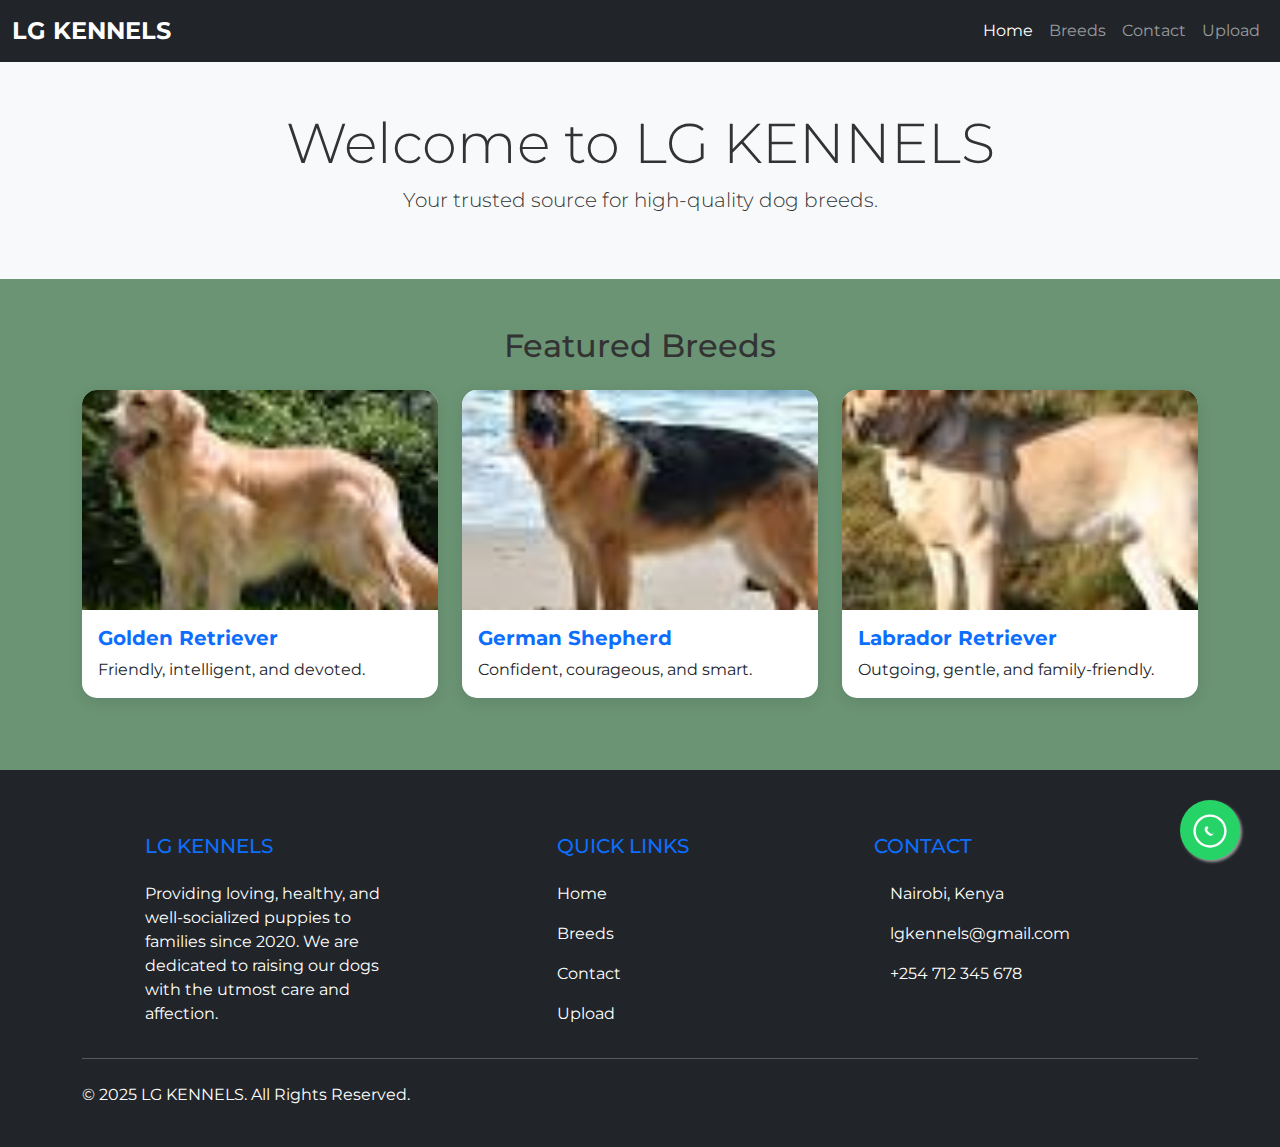
<file: frontend/index.html>
<!DOCTYPE html>
<html lang="en">
<head>
    <meta charset="UTF-8">
    <meta name="viewport" content="width=device-width, initial-scale=1.0">
    <title>LG KENNELS</title>
    <link href="https://cdn.jsdelivr.net/npm/bootstrap@5.3.0/dist/css/bootstrap.min.css" rel="stylesheet">
    <link rel="stylesheet" href="css/style.css">
</head>
<body>

    <!-- Navbar -->
    <nav class="navbar navbar-expand-lg navbar-dark bg-dark">
        <div class="container-fluid">
            <a class="navbar-brand" href="#">LG KENNELS</a>
            <button class="navbar-toggler" type="button" data-bs-toggle="collapse" data-bs-target="#navbarNav" aria-controls="navbarNav" aria-expanded="false" aria-label="Toggle navigation">
                <span class="navbar-toggler-icon"></span>
            </button>
            <div class="collapse navbar-collapse" id="navbarNav">
                <ul class="navbar-nav ms-auto">
                    <li class="nav-item">
                        <a class="nav-link active" aria-current="page" href="index.html">Home</a>
                    </li>
                    <li class="nav-item">
                        <a class="nav-link" href="breeds.html">Breeds</a>
                    </li>
                    <li class="nav-item">
                        <a class="nav-link" href="contact.html">Contact</a>
                    </li>
                    <li class="nav-item">
                        <a class="nav-link" href="upload.html">Upload</a>
                    </li>
                </ul>
            </div>
        </div>
    </nav>

    <!-- Hero Section -->
    <header class="bg-light text-center py-5">
        <div class="container">
            <h1 class="display-4">Welcome to LG KENNELS</h1>
            <p class="lead">Your trusted source for high-quality dog breeds.</p>
        </div>
    </header>

    <!-- Featured Breeds Section -->
    <section class="py-5">
        <div class="container">
            <h2 class="text-center mb-4">Featured Breeds</h2>
            <div class="row">
                <div class="col-md-4 mb-4">
                    <div class="card">
                        <img src="images/golden retriver.jpeg" class="card-img-top" alt="Featured Breed 1">
                        <div class="card-body">
                            <h5 class="card-title">Golden Retriever</h5>
                            <p class="card-text">Friendly, intelligent, and devoted.</p>
                        </div>
                    </div>
                </div>
                <div class="col-md-4 mb-4">
                    <div class="card">
                        <img src="images/german shepard.jpeg" class="card-img-top" alt="Featured Breed 2">
                        <div class="card-body">
                            <h5 class="card-title">German Shepherd</h5>
                            <p class="card-text">Confident, courageous, and smart.</p>
                        </div>
                    </div>
                </div>
                <div class="col-md-4 mb-4">
                    <div class="card">
                        <img src="images/labrador.jpeg" class="card-img-top" alt="Featured Breed 3">
                        <div class="card-body">
                            <h5 class="card-title">Labrador Retriever</h5>
                            <p class="card-text">Outgoing, gentle, and family-friendly.</p>
                        </div>
                    </div>
                </div>
            </div>
        </div>
    </section>

    <!-- Enhanced Footer -->
    <footer class="bg-dark text-white pt-5 pb-4">
        <div class="container text-center text-md-start">
            <div class="row text-center text-md-start">

                <div class="col-md-3 col-lg-3 col-xl-3 mx-auto mt-3">
                    <h5 class="text-uppercase mb-4 font-weight-bold text-primary">LG Kennels</h5>
                    <p>Providing loving, healthy, and well-socialized puppies to families since 2020. We are dedicated to raising our dogs with the utmost care and affection.</p>
                </div>

                <div class="col-md-2 col-lg-2 col-xl-2 mx-auto mt-3">
                    <h5 class="text-uppercase mb-4 font-weight-bold text-primary">Quick Links</h5>
                    <p><a href="index.html" class="text-white" style="text-decoration: none;">Home</a></p>
                    <p><a href="breeds.html" class="text-white" style="text-decoration: none;">Breeds</a></p>
                    <p><a href="contact.html" class="text-white" style="text-decoration: none;">Contact</a></p>
                    <p><a href="upload.html" class="text-white" style="text-decoration: none;">Upload</a></p>
                </div>

                <div class="col-md-4 col-lg-3 col-xl-3 mx-auto mt-3">
                    <h5 class="text-uppercase mb-4 font-weight-bold text-primary">Contact</h5>
                    <p><i class="fas fa-home me-3"></i>Nairobi, Kenya</p>
                    <p><i class="fas fa-envelope me-3"></i>lgkennels@gmail.com</p>
                    <p><i class="fas fa-phone me-3"></i>+254 712 345 678</p>
                </div>
            </div>

            <hr class="mb-4">

            <div class="row align-items-center">
                <div class="col-md-7 col-lg-8">
                    <p> &copy; 2025 LG KENNELS. All Rights Reserved.</p>
                </div>
            </div>
        </div>
    </footer>

    <!-- WhatsApp Float Button -->
    <a href="https://wa.me/254712345678" class="whatsapp-float" target="_blank">
        <svg viewBox="0 0 32 32" class="whatsapp-icon"><path d=" M19.11 17.205c-.372 0-1.088 1.39-1.518 1.39a.63.63 0 0 1-.315-.1c-.802-.402-1.504-.817-2.163-1.447-.545-.516-1.146-1.29-1.46-1.963a.426.426 0 0 1-.073-.215c0-.33.99-.945.99-1.49 0-.546-.827-1.116-.975-1.297a.14.14 0 0 0-.146-.059c-.308.106-1.02.488-1.348.62a.58.58 0 0 0-.25.312c-.308.68-.42.963-.42 1.49 0 .527.29 1.49.59 2.026.312.55.817 1.146 1.448 1.762s1.29 1.147 2.027 1.46c.736.308 1.49.29 2.026.073.536-.214 1.02-.817 1.146-1.49.126-.67.073-1.29-.04-1.46a.426.426 0 0 0-.258-.19z M15.998 2.003a14 14 0 1 0 14 14 14 14 0 0 0-14-14z M15.998 28c-6.627 0-12-5.373-12-12s5.373-12 12-12 12 5.373 12 12-5.373 12-12 12z"></path></svg>
    </a>

    <script src="https://cdn.jsdelivr.net/npm/bootstrap@5.3.0/dist/js/bootstrap.bundle.min.js"></script>
    <script src="js/data.js"></script>
    <script src="js/script.js"></script>
</body>
</html>
</file>
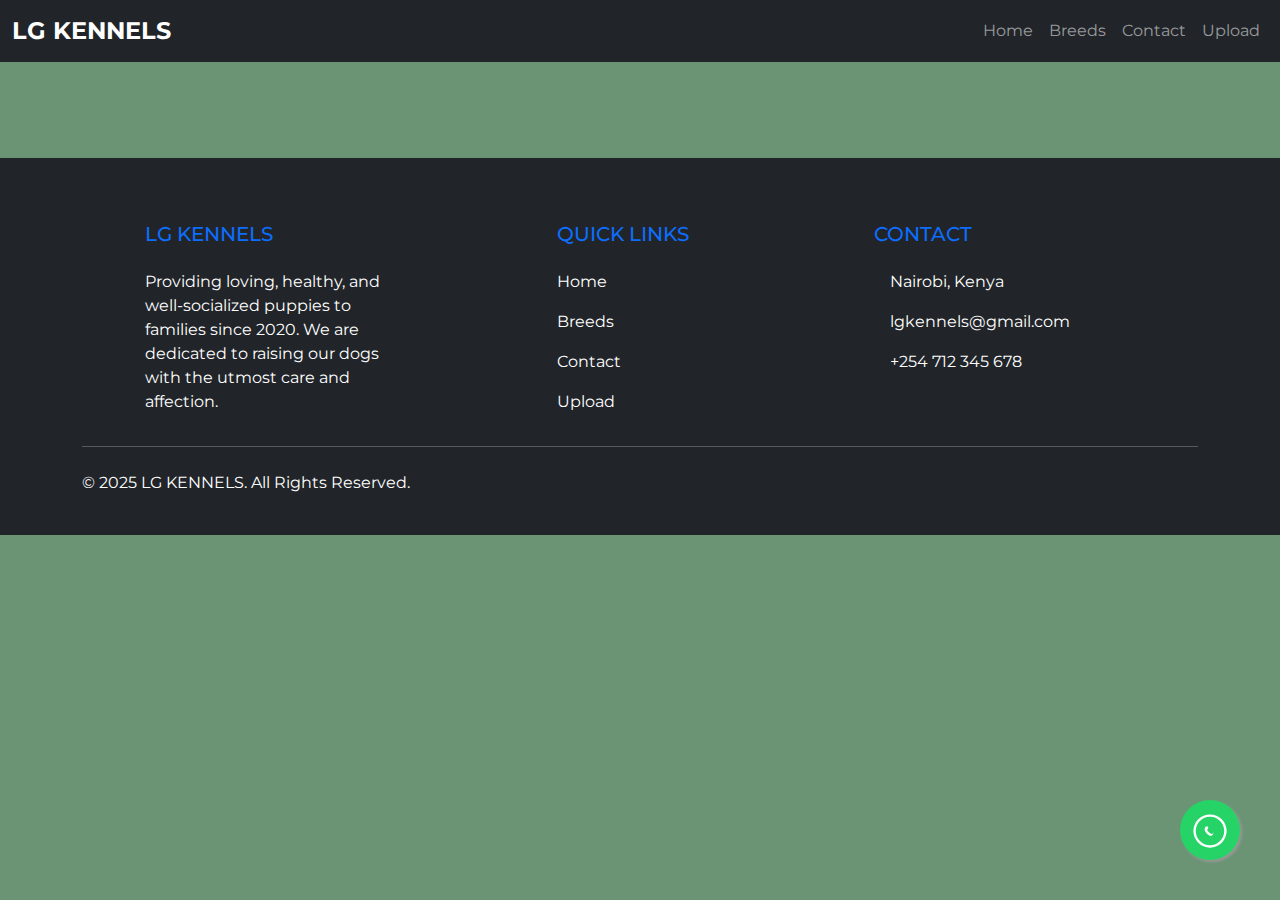
<file: frontend/breed-details.html>
<!DOCTYPE html>
<html lang="en">
<head>
    <meta charset="UTF-8">
    <meta name="viewport" content="width=device-width, initial-scale=1.0">
    <title>Breed Details - LG KENNELS</title>
    <link href="https://cdn.jsdelivr.net/npm/bootstrap@5.3.0/dist/css/bootstrap.min.css" rel="stylesheet">
    <link rel="stylesheet" href="css/style.css">
</head>
<body>

    <!-- Navbar -->
    <nav class="navbar navbar-expand-lg navbar-dark bg-dark">
        <div class="container-fluid">
            <a class="navbar-brand" href="index.html">LG KENNELS</a>
            <button class="navbar-toggler" type="button" data-bs-toggle="collapse" data-bs-target="#navbarNav" aria-controls="navbarNav" aria-expanded="false" aria-label="Toggle navigation">
                <span class="navbar-toggler-icon"></span>
            </button>
            <div class="collapse navbar-collapse" id="navbarNav">
                <ul class="navbar-nav ms-auto">
                    <li class="nav-item">
                        <a class="nav-link" href="index.html">Home</a>
                    </li>
                    <li class="nav-item">
                        <a class="nav-link" href="breeds.html">Breeds</a>
                    </li>
                    <li class="nav-item">
                        <a class="nav-link" href="contact.html">Contact</a>
                    </li>
                    <li class="nav-item">
                        <a class="nav-link" href="upload.html">Upload</a>
                    </li>
                </ul>
            </div>
        </div>
    </nav>

    <!-- Breed Details Section -->
    <section class="py-5">
        <div class="container" id="breed-details-content">
            <!-- Content will be dynamically inserted here by JavaScript -->
        </div>
    </section>

    <!-- Enhanced Footer -->
    <footer class="bg-dark text-white pt-5 pb-4">
        <div class="container text-center text-md-start">
            <div class="row text-center text-md-start">

                <div class="col-md-3 col-lg-3 col-xl-3 mx-auto mt-3">
                    <h5 class="text-uppercase mb-4 font-weight-bold text-primary">LG Kennels</h5>
                    <p>Providing loving, healthy, and well-socialized puppies to families since 2020. We are dedicated to raising our dogs with the utmost care and affection.</p>
                </div>

                <div class="col-md-2 col-lg-2 col-xl-2 mx-auto mt-3">
                    <h5 class="text-uppercase mb-4 font-weight-bold text-primary">Quick Links</h5>
                    <p><a href="index.html" class="text-white" style="text-decoration: none;">Home</a></p>
                    <p><a href="breeds.html" class="text-white" style="text-decoration: none;">Breeds</a></p>
                    <p><a href="contact.html" class="text-white" style="text-decoration: none;">Contact</a></p>
                    <p><a href="upload.html" class="text-white" style="text-decoration: none;">Upload</a></p>
                </div>

                <div class="col-md-4 col-lg-3 col-xl-3 mx-auto mt-3">
                    <h5 class="text-uppercase mb-4 font-weight-bold text-primary">Contact</h5>
                    <p><i class="fas fa-home me-3"></i>Nairobi, Kenya</p>
                    <p><i class="fas fa-envelope me-3"></i>lgkennels@gmail.com</p>
                    <p><i class="fas fa-phone me-3"></i>+254 712 345 678</p>
                </div>
            </div>

            <hr class="mb-4">

            <div class="row align-items-center">
                <div class="col-md-7 col-lg-8">
                    <p> &copy; 2025 LG KENNELS. All Rights Reserved.</p>
                </div>
            </div>
        </div>
    </footer>

    <!-- WhatsApp Float Button -->
    <a href="https://wa.me/254712345678" class="whatsapp-float" target="_blank">
        <svg viewBox="0 0 32 32" class="whatsapp-icon"><path d=" M19.11 17.205c-.372 0-1.088 1.39-1.518 1.39a.63.63 0 0 1-.315-.1c-.802-.402-1.504-.817-2.163-1.447-.545-.516-1.146-1.29-1.46-1.963a.426.426 0 0 1-.073-.215c0-.33.99-.945.99-1.49 0-.546-.827-1.116-.975-1.297a.14.14 0 0 0-.146-.059c-.308.106-1.02.488-1.348.62a.58.58 0 0 0-.25.312c-.308.68-.42.963-.42 1.49 0 .527.29 1.49.59 2.026.312.55.817 1.146 1.448 1.762s1.29 1.147 2.027 1.46c.736.308 1.49.29 2.026.073.536-.214 1.02-.817 1.146-1.49.126-.67.073-1.29-.04-1.46a.426.426 0 0 0-.258-.19z M15.998 2.003a14 14 0 1 0 14 14 14 14 0 0 0-14-14z M15.998 28c-6.627 0-12-5.373-12-12s5.373-12 12-12 12 5.373 12 12-5.373 12-12 12z"></path></svg>
    </a>

    <script src="https://cdn.jsdelivr.net/npm/bootstrap@5.3.0/dist/js/bootstrap.bundle.min.js"></script>
    <script src="js/data.js"></script>
    <script src="js/script.js"></script>
</body>
</html>
</file>
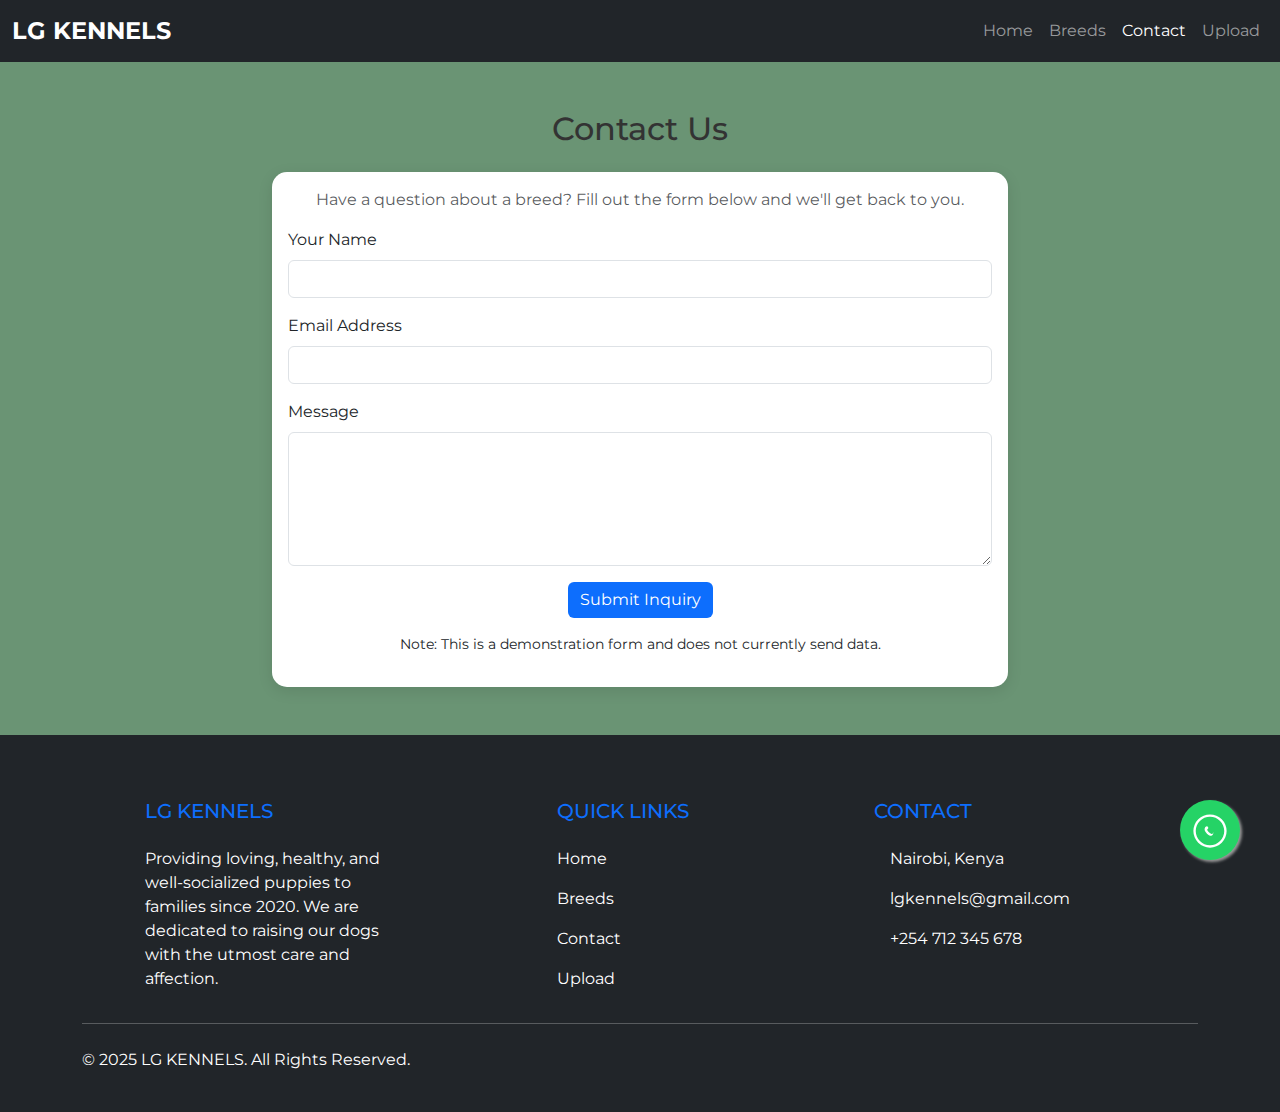
<file: frontend/contact.html>
<!DOCTYPE html>
<html lang="en">
<head>
    <meta charset="UTF-8">
    <meta name="viewport" content="width=device-width, initial-scale=1.0">
    <title>Contact Us - LG KENNELS</title>
    <link href="https://cdn.jsdelivr.net/npm/bootstrap@5.3.0/dist/css/bootstrap.min.css" rel="stylesheet">
    <link rel="stylesheet" href="css/style.css">
</head>
<body>

    <!-- Navbar -->
    <nav class="navbar navbar-expand-lg navbar-dark bg-dark">
        <div class="container-fluid">
            <a class="navbar-brand" href="index.html">LG KENNELS</a>
            <button class="navbar-toggler" type="button" data-bs-toggle="collapse" data-bs-target="#navbarNav" aria-controls="navbarNav" aria-expanded="false" aria-label="Toggle navigation">
                <span class="navbar-toggler-icon"></span>
            </button>
            <div class="collapse navbar-collapse" id="navbarNav">
                <ul class="navbar-nav ms-auto">
                    <li class="nav-item">
                        <a class="nav-link" href="index.html">Home</a>
                    </li>
                    <li class="nav-item">
                        <a class="nav-link" href="breeds.html">Breeds</a>
                    </li>
                    <li class="nav-item">
                        <a class="nav-link active" aria-current="page" href="contact.html">Contact</a>
                    </li>
                    <li class="nav-item">
                        <a class="nav-link" href="upload.html">Upload</a>
                    </li>
                </ul>
            </div>
        </div>
    </nav>

    <!-- Contact Section -->
    <section class="py-5">
        <div class="container">
            <h2 class="text-center mb-4">Contact Us</h2>
            <div class="row justify-content-center">
                <div class="col-md-8">
                    <div class="card">
                        <div class="card-body">
                            <p class="text-muted text-center">Have a question about a breed? Fill out the form below and we'll get back to you.</p>
                            <form>
                                <div class="mb-3">
                                    <label for="name" class="form-label">Your Name</label>
                                    <input type="text" class="form-control" id="name" required>
                                </div>
                                <div class="mb-3">
                                    <label for="email" class="form-label">Email Address</label>
                                    <input type="email" class="form-control" id="email" required>
                                </div>
                                <div class="mb-3">
                                    <label for="message" class="form-label">Message</label>
                                    <textarea class="form-control" id="message" rows="5" required></textarea>
                                </div>
                                <div class="text-center">
                                    <button type="submit" class="btn btn-primary">Submit Inquiry</button>
                                </div>
                            </form>
                            <p class="text-center small mt-3">Note: This is a demonstration form and does not currently send data.</p>
                        </div>
                    </div>
                </div>
            </div>
        </div>
    </section>

    <!-- Enhanced Footer -->
    <footer class="bg-dark text-white pt-5 pb-4">
        <div class="container text-center text-md-start">
            <div class="row text-center text-md-start">

                <div class="col-md-3 col-lg-3 col-xl-3 mx-auto mt-3">
                    <h5 class="text-uppercase mb-4 font-weight-bold text-primary">LG Kennels</h5>
                    <p>Providing loving, healthy, and well-socialized puppies to families since 2020. We are dedicated to raising our dogs with the utmost care and affection.</p>
                </div>

                <div class="col-md-2 col-lg-2 col-xl-2 mx-auto mt-3">
                    <h5 class="text-uppercase mb-4 font-weight-bold text-primary">Quick Links</h5>
                    <p><a href="index.html" class="text-white" style="text-decoration: none;">Home</a></p>
                    <p><a href="breeds.html" class="text-white" style="text-decoration: none;">Breeds</a></p>
                    <p><a href="contact.html" class="text-white" style="text-decoration: none;">Contact</a></p>
                    <p><a href="upload.html" class="text-white" style="text-decoration: none;">Upload</a></p>
                </div>

                <div class="col-md-4 col-lg-3 col-xl-3 mx-auto mt-3">
                    <h5 class="text-uppercase mb-4 font-weight-bold text-primary">Contact</h5>
                    <p><i class="fas fa-home me-3"></i>Nairobi, Kenya</p>
                    <p><i class="fas fa-envelope me-3"></i>lgkennels@gmail.com</p>
                    <p><i class="fas fa-phone me-3"></i>+254 712 345 678</p>
                </div>
            </div>

            <hr class="mb-4">

            <div class="row align-items-center">
                <div class="col-md-7 col-lg-8">
                    <p> &copy; 2025 LG KENNELS. All Rights Reserved.</p>
                </div>
            </div>
        </div>
    </footer>

    <!-- WhatsApp Float Button -->
    <a href="https://wa.me/254712345678" class="whatsapp-float" target="_blank">
        <svg viewBox="0 0 32 32" class="whatsapp-icon"><path d=" M19.11 17.205c-.372 0-1.088 1.39-1.518 1.39a.63.63 0 0 1-.315-.1c-.802-.402-1.504-.817-2.163-1.447-.545-.516-1.146-1.29-1.46-1.963a.426.426 0 0 1-.073-.215c0-.33.99-.945.99-1.49 0-.546-.827-1.116-.975-1.297a.14.14 0 0 0-.146-.059c-.308.106-1.02.488-1.348.62a.58.58 0 0 0-.25.312c-.308.68-.42.963-.42 1.49 0 .527.29 1.49.59 2.026.312.55.817 1.146 1.448 1.762s1.29 1.147 2.027 1.46c.736.308 1.49.29 2.026.073.536-.214 1.02-.817 1.146-1.49.126-.67.073-1.29-.04-1.46a.426.426 0 0 0-.258-.19z M15.998 2.003a14 14 0 1 0 14 14 14 14 0 0 0-14-14z M15.998 28c-6.627 0-12-5.373-12-12s5.373-12 12-12 12 5.373 12 12-5.373 12-12 12z"></path></svg>
    </a>

    <script src="https://cdn.jsdelivr.net/npm/bootstrap@5.3.0/dist/js/bootstrap.bundle.min.js"></script>
    <script src="js/data.js"></script>
    <script src="js/script.js"></script>
</body>
</html>
</file>
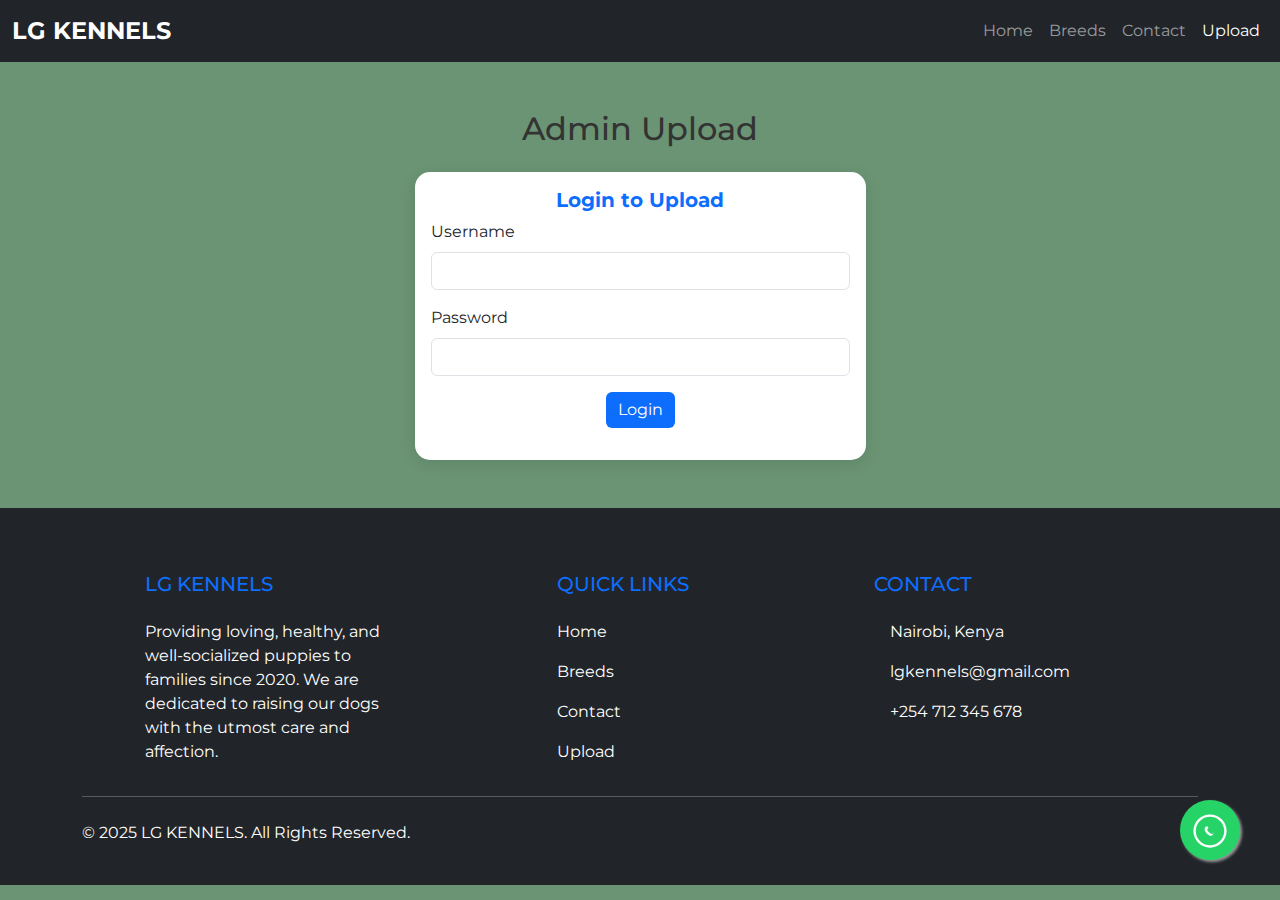
<file: frontend/upload.html>
<!DOCTYPE html>
<html lang="en">
<head>
    <meta charset="UTF-8">
    <meta name="viewport" content="width=device-width, initial-scale=1.0">
    <title>Upload Image - LG KENNELS</title>
    <link href="https://cdn.jsdelivr.net/npm/bootstrap@5.3.0/dist/css/bootstrap.min.css" rel="stylesheet">
    <link rel="stylesheet" href="css/style.css">
</head>
<body>

    <!-- Navbar -->
    <nav class="navbar navbar-expand-lg navbar-dark bg-dark">
        <div class="container-fluid">
            <a class="navbar-brand" href="index.html">LG KENNELS</a>
            <button class="navbar-toggler" type="button" data-bs-toggle="collapse" data-bs-target="#navbarNav" aria-controls="navbarNav" aria-expanded="false" aria-label="Toggle navigation">
                <span class="navbar-toggler-icon"></span>
            </button>
            <div class="collapse navbar-collapse" id="navbarNav">
                <ul class="navbar-nav ms-auto">
                    <li class="nav-item">
                        <a class="nav-link" href="index.html">Home</a>
                    </li>
                    <li class="nav-item">
                        <a class="nav-link" href="breeds.html">Breeds</a>
                    </li>
                    <li class="nav-item">
                        <a class="nav-link" href="contact.html">Contact</a>
                    </li>
                    <li class="nav-item">
                        <a class="nav-link active" aria-current="page" href="upload.html">Upload</a>
                    </li>
                </ul>
            </div>
        </div>
    </nav>

    <!-- Upload Section -->
    <section class="py-5">
        <div class="container">
            <h2 class="text-center mb-4">Admin Upload</h2>

            <!-- Login Section -->
            <div id="login-section">
                <div class="row justify-content-center">
                    <div class="col-md-5">
                        <div class="card">
                            <div class="card-body">
                                <h5 class="card-title text-center">Login to Upload</h5>
                                <form id="login-form">
                                    <div class="mb-3">
                                        <label for="username" class="form-label">Username</label>
                                        <input type="text" class="form-control" id="username" required>
                                    </div>
                                    <div class="mb-3">
                                        <label for="password" class="form-label">Password</label>
                                        <input type="password" class="form-control" id="password" required>
                                    </div>
                                    <div class="text-center">
                                        <button type="submit" class="btn btn-primary">Login</button>
                                    </div>
                                </form>
                                <p id="error-message" class="text-danger text-center mt-3"></p>
                            </div>
                        </div>
                    </div>
                </div>
            </div>

            <!-- Upload Form (Hidden by default) -->
            <div id="upload-section" style="display: none;">
                <div class="row justify-content-center">
                    <div class="col-md-6">
                        <div class="card">
                            <div class="card-body">
                                <p class="text-muted text-center">Select an image file from your device to upload.</p>
                                <form>
                                    <div class="mb-3">
                                        <label for="dogImage" class="form-label">Dog Image</label>
                                        <input class="form-control" type="file" id="dogImage" accept="image/*">
                                    </div>
                                    <div class="mb-3">
                                        <label for="breedName" class="form-label">Breed Name</label>
                                        <input type="text" class="form-control" id="breedName" placeholder="e.g., Golden Retriever" required>
                                    </div>
                                    <div class="mb-3">
                                        <label for="description" class="form-label">Description</label>
                                        <textarea class="form-control" id="description" rows="3" required></textarea>
                                    </div>
                                    <div class="mb-3">
                                        <label for="price" class="form-label">Price</label>
                                        <input type="number" class="form-control" id="price" step="0.01" required>
                                    </div>
                                    <div class="text-center">
                                        <button type="submit" class="btn btn-primary">Upload Image</button>
                                    </div>
                                </form>
                                <p class="text-center small mt-3">Note: This is a demonstration form. File uploads require a backend server and are not functional in this static site.</p>
                            </div>
                        </div>
                    </div>
                </div>
            </div>
        </div>
    </section>

    <!-- Enhanced Footer -->
    <footer class="bg-dark text-white pt-5 pb-4">
        <div class="container text-center text-md-start">
            <div class="row text-center text-md-start">

                <div class="col-md-3 col-lg-3 col-xl-3 mx-auto mt-3">
                    <h5 class="text-uppercase mb-4 font-weight-bold text-primary">LG Kennels</h5>
                    <p>Providing loving, healthy, and well-socialized puppies to families since 2020. We are dedicated to raising our dogs with the utmost care and affection.</p>
                </div>

                <div class="col-md-2 col-lg-2 col-xl-2 mx-auto mt-3">
                    <h5 class="text-uppercase mb-4 font-weight-bold text-primary">Quick Links</h5>
                    <p><a href="index.html" class="text-white" style="text-decoration: none;">Home</a></p>
                    <p><a href="breeds.html" class="text-white" style="text-decoration: none;">Breeds</a></p>
                    <p><a href="contact.html" class="text-white" style="text-decoration: none;">Contact</a></p>
                    <p><a href="upload.html" class="text-white" style="text-decoration: none;">Upload</a></p>
                </div>

                <div class="col-md-4 col-lg-3 col-xl-3 mx-auto mt-3">
                    <h5 class="text-uppercase mb-4 font-weight-bold text-primary">Contact</h5>
                    <p><i class="fas fa-home me-3"></i>Nairobi, Kenya</p>
                    <p><i class="fas fa-envelope me-3"></i>lgkennels@gmail.com</p>
                    <p><i class="fas fa-phone me-3"></i>+254 712 345 678</p>
                </div>
            </div>

            <hr class="mb-4">

            <div class="row align-items-center">
                <div class="col-md-7 col-lg-8">
                    <p> &copy; 2025 LG KENNELS. All Rights Reserved.</p>
                </div>
            </div>
        </div>
    </footer>

    <!-- WhatsApp Float Button -->
    <a href="https://wa.me/254712345678" class="whatsapp-float" target="_blank">
        <svg viewBox="0 0 32 32" class="whatsapp-icon"><path d=" M19.11 17.205c-.372 0-1.088 1.39-1.518 1.39a.63.63 0 0 1-.315-.1c-.802-.402-1.504-.817-2.163-1.447-.545-.516-1.146-1.29-1.46-1.963a.426.426 0 0 1-.073-.215c0-.33.99-.945.99-1.49 0-.546-.827-1.116-.975-1.297a.14.14 0 0 0-.146-.059c-.308.106-1.02.488-1.348.62a.58.58 0 0 0-.25.312c-.308.68-.42.963-.42 1.49 0 .527.29 1.49.59 2.026.312.55.817 1.146 1.448 1.762s1.29 1.147 2.027 1.46c.736.308 1.49.29 2.026.073.536-.214 1.02-.817 1.146-1.49.126-.67.073-1.29-.04-1.46a.426.426 0 0 0-.258-.19z M15.998 2.003a14 14 0 1 0 14 14 14 14 0 0 0-14-14z M15.998 28c-6.627 0-12-5.373-12-12s5.373-12 12-12 12 5.373 12 12-5.373 12-12 12z"></path></svg>
    </a>

    <script src="https://cdn.jsdelivr.net/npm/bootstrap@5.3.0/dist/js/bootstrap.bundle.min.js"></script>
    <script src="js/data.js"></script>
    <script src="js/script.js"></script>
</body>
</html>
</file>
<file: frontend/css/style.css>
/* Import Google Font */
@import url('https://fonts.googleapis.com/css2?family=Montserrat:wght@400;700&display=swap');

body {
    font-family: 'Montserrat', sans-serif;
    background-color: #6a9474;
    color: #333;
}

/* Navbar */
.navbar-brand {
    font-weight: 700;
    font-size: 1.5rem;
}

/* Hero Section */
.hero-section {
    background: linear-gradient(rgba(0, 0, 0, 0.5), rgba(0, 0, 0, 0.5)), url('../images/hero-bg.jpg') no-repeat center center;
    background-size: cover;
    color: white;
}

.hero-section h1 {
    font-weight: 700;
}

/* Cards */
.card {
    border: none;
    border-radius: 15px;
    box-shadow: 0 4px 15px rgba(0, 0, 0, 0.1);
    transition: transform 0.3s ease, box-shadow 0.3s ease;
    animation: fadeIn 0.5s ease-in-out;
}

.card:hover {
    transform: translateY(-10px);
    box-shadow: 0 8px 25px rgba(0, 0, 0, 0.15);
}

.card-img-top {
    border-top-left-radius: 15px;
    border-top-right-radius: 15px;
    height: 220px;
    object-fit: cover;
}

.card-title {
    font-weight: 700;
    color: #0d6efd;
}

/* Headings Animation */
h1, h2, h3, h4, h5, h6 {
    animation: fadeInUp 0.8s ease-in-out;
}

/* History Image Gallery */
.history-image {
    transition: transform 0.3s ease, box-shadow 0.3s ease;
    cursor: pointer;
}

.history-image:hover {
    transform: scale(1.05);
    box-shadow: 0 8px 25px rgba(0, 0, 0, 0.2);
}

/* Buttons */
.btn-primary {
    background-color: #0d6efd;
    border: none;
    transition: background-color 0.3s ease;
}
.btn-primary:hover {
    background-color: #0b5ed7;
}

/* Form Control */
.form-control:focus {
    border-color: #0d6efd;
    box-shadow: 0 0 0 0.25rem rgba(13, 110, 253, 0.25);
}


/* Footer */
.footer {
    padding: 2rem 0;
}

.text-primary {
    color: #0d6efd !important;
}

/* WhatsApp Button */
.whatsapp-float {
    position: fixed;
    width: 60px;
    height: 60px;
    bottom: 40px;
    right: 40px;
    background-color: #25d366;
    color: #FFF;
    border-radius: 50px;
    text-align: center;
    font-size: 30px;
    box-shadow: 2px 2px 3px #999;
    z-index: 100;
    transition: transform 0.3s ease;
}

.whatsapp-float:hover {
    transform: scale(1.1);
}

.whatsapp-icon {
    fill: white;
    width: 38px;
    height: 38px;
    vertical-align: middle;
    margin-top: 11px;
}

/* Animation */
@keyframes fadeIn {
    from {
        opacity: 0;
        transform: translateY(20px);
    }
    to {
        opacity: 1;
        transform: translateY(0);
    }
}
@keyframes fadeInUp {
    from {
        opacity: 0;
        transform: translateY(30px);
    }
    to {
        opacity: 1;
        transform: translateY(0);
    }
}
</file>
